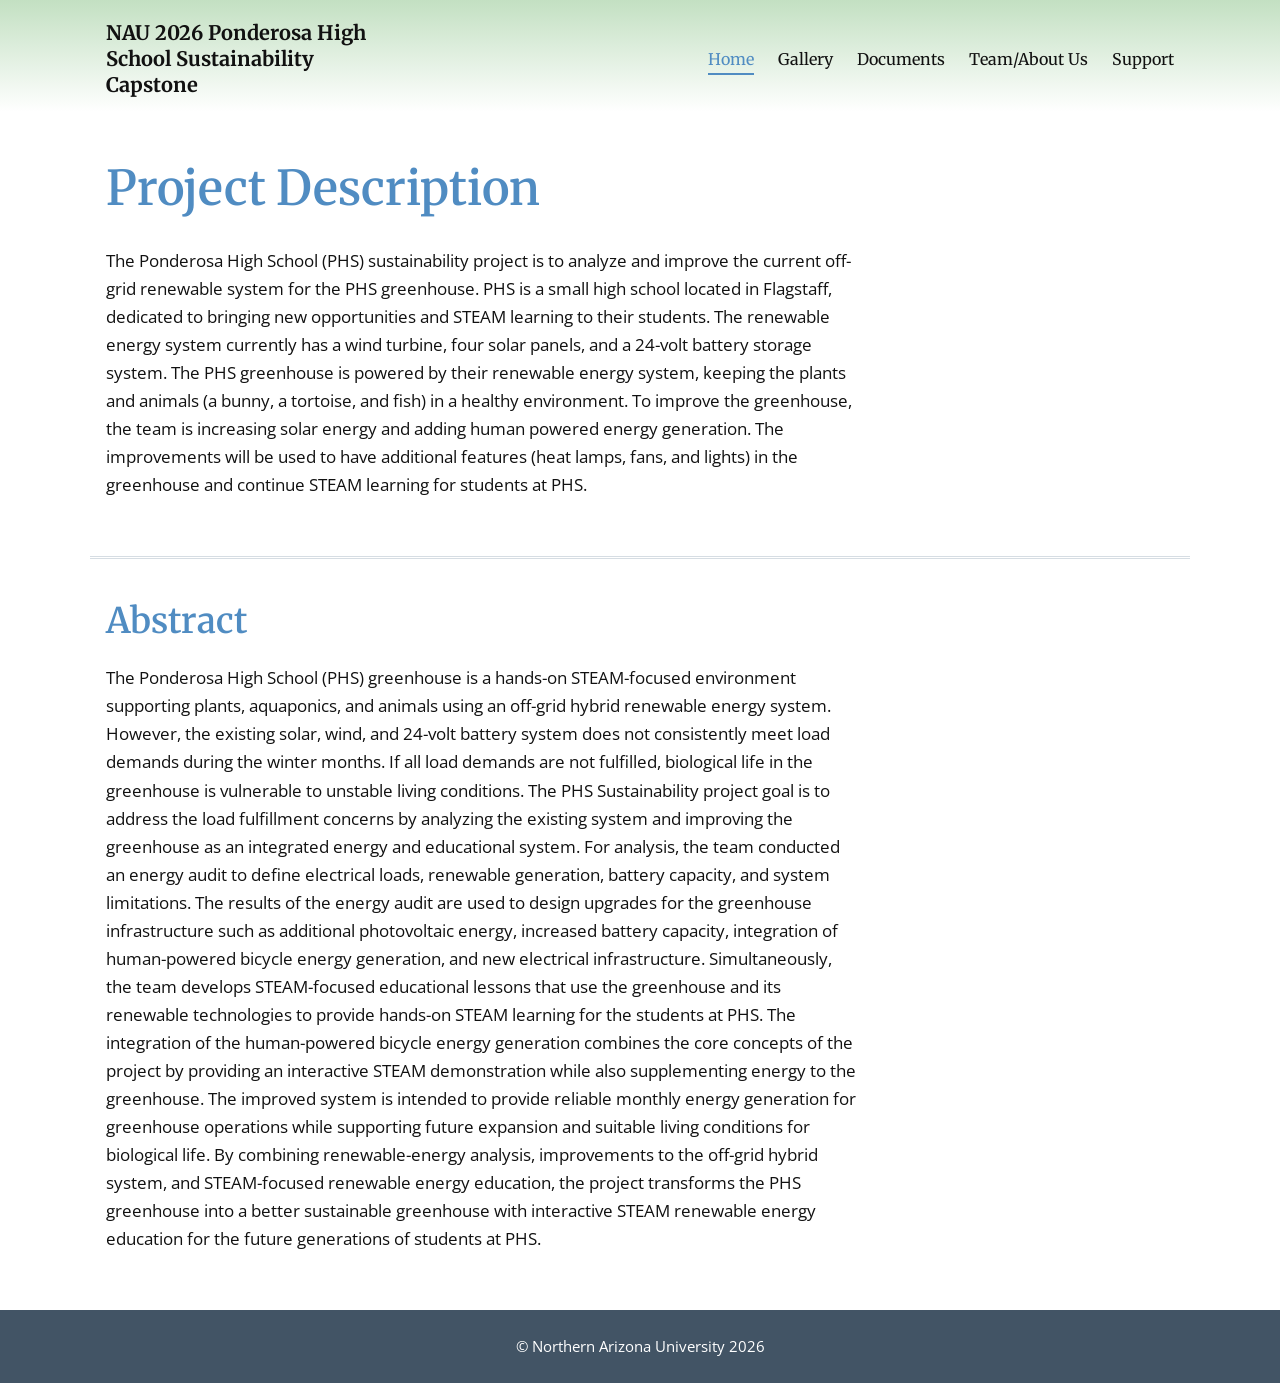
<file: PHS-website/index.html>
<!doctype html>
<html lang="en">
<head>
  <meta charset="utf-8">
  <meta name="viewport" content="width=device-width, initial-scale=1">
  <title>Home | NAU 2026 PHS Sustainability Capstone</title>
  <meta name="description" content="NAU Mechanical Engineering capstone improving the off-grid renewable energy system at the Ponderosa High School greenhouse in Flagstaff, AZ.">
  <link rel="preconnect" href="https://fonts.googleapis.com">
  <link rel="preconnect" href="https://fonts.gstatic.com" crossorigin>
  <link href="https://fonts.googleapis.com/css2?family=Merriweather:wght@400;600;700&family=Open+Sans:wght@400;600&display=swap" rel="stylesheet">
  <link rel="stylesheet" href="style.css">
</head>
<body>

<header class="site-header">
  <div class="inner">
    <a class="site-title" href="./">NAU 2026 Ponderosa High School Sustainability Capstone</a>
    <nav class="site-nav" aria-label="Main">
      <ul>
        <li><a href="./" aria-current="page">Home</a></li>
        <li><a href="Gallery.html">Gallery</a></li>
        <li><a href="Documents.html">Documents</a></li>
        <li><a href="Team-About-Us.html">Team/About Us</a></li>
        <li><a href="Support.html">Support</a></li>
      </ul>
    </nav>
  </div>
</header>

<main>
  <section class="section">
    <h1>Project Description</h1>
    <p>The Ponderosa High School (PHS) sustainability project is to analyze and improve the current off-grid renewable system for the PHS greenhouse. PHS is a small high school located in Flagstaff, dedicated to bringing new opportunities and STEAM learning to their students. The renewable energy system currently has a wind turbine, four solar panels, and a 24-volt battery storage system. The PHS greenhouse is powered by their renewable energy system, keeping the plants and animals (a bunny, a tortoise, and fish) in a healthy environment. To improve the greenhouse, the team is increasing solar energy and adding human powered energy generation. The improvements will be used to have additional features (heat lamps, fans, and lights) in the greenhouse and continue STEAM learning for students at PHS.</p>
  </section>

  <section class="section">
    <h2>Abstract</h2>
    <p>The Ponderosa High School (PHS) greenhouse is a hands-on STEAM-focused environment supporting plants, aquaponics, and animals using an off-grid hybrid renewable energy system. However, the existing solar, wind, and 24-volt battery system does not consistently meet load demands during the winter months. If all load demands are not fulfilled, biological life in the greenhouse is vulnerable to unstable living conditions. The PHS Sustainability project goal is to address the load fulfillment concerns by analyzing the existing system and improving the greenhouse as an integrated energy and educational system. For analysis, the team conducted an energy audit to define electrical loads, renewable generation, battery capacity, and system limitations. The results of the energy audit are used to design upgrades for the greenhouse infrastructure such as additional photovoltaic energy, increased battery capacity, integration of human-powered bicycle energy generation, and new electrical infrastructure. Simultaneously, the team develops STEAM-focused educational lessons that use the greenhouse and its renewable technologies to provide hands-on STEAM learning for the students at PHS. The integration of the human-powered bicycle energy generation combines the core concepts of the project by providing an interactive STEAM demonstration while also supplementing energy to the greenhouse. The improved system is intended to provide reliable monthly energy generation for greenhouse operations while supporting future expansion and suitable living conditions for biological life. By combining renewable-energy analysis, improvements to the off-grid hybrid system, and STEAM-focused renewable energy education, the project transforms the PHS greenhouse into a better sustainable greenhouse with interactive STEAM renewable energy education for the future generations of students at PHS.</p>
  </section>
</main>

<footer class="site-footer">
  <p>&copy; Northern Arizona University 2026</p>
</footer>

</body>
</html>
</file>
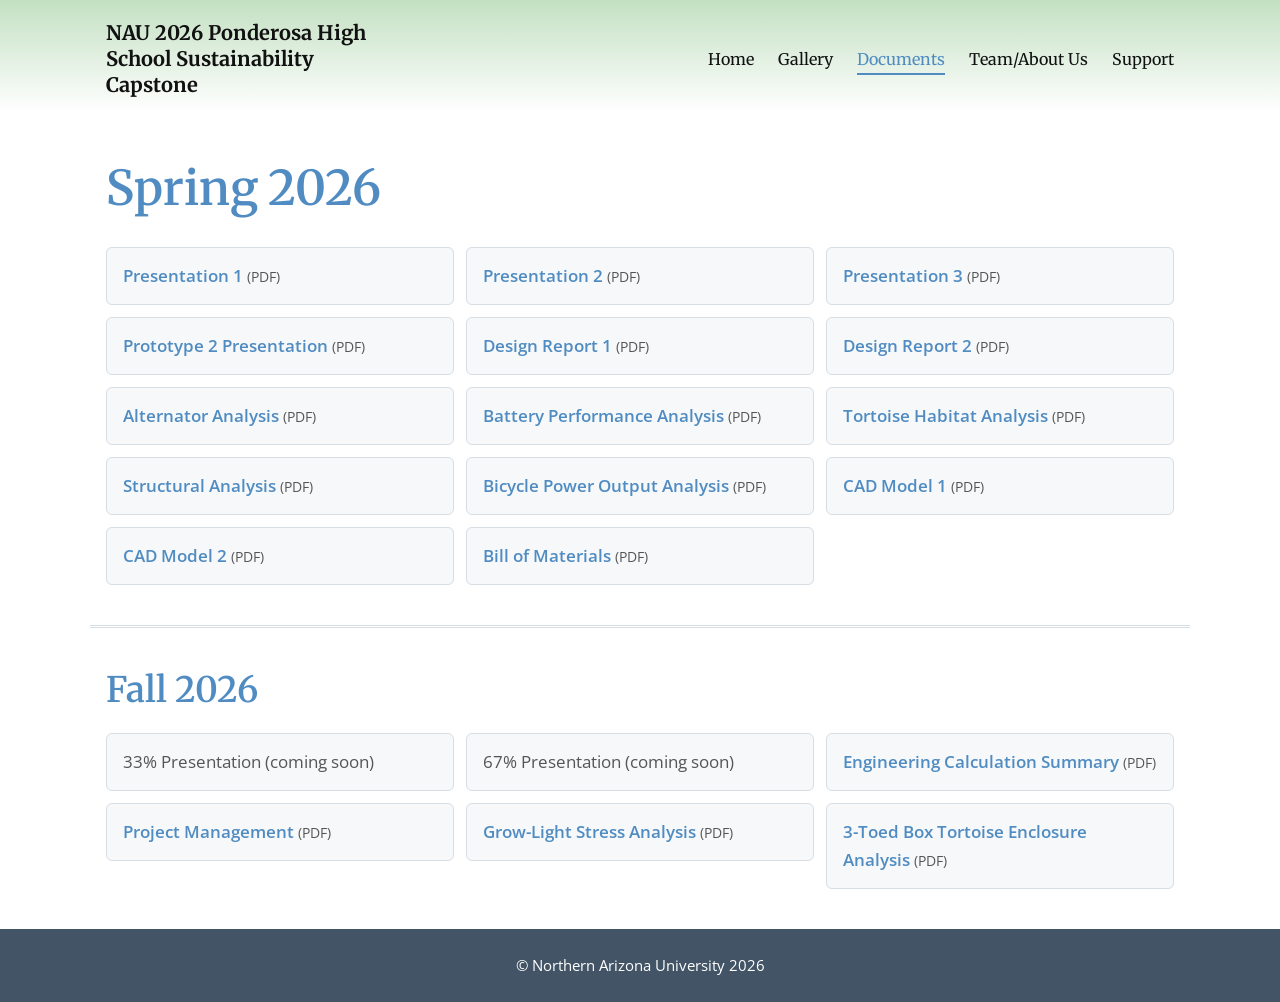
<file: PHS-website/Documents.html>
<!doctype html>
<html lang="en">
<head>
  <meta charset="utf-8">
  <meta name="viewport" content="width=device-width, initial-scale=1">
  <title>Documents | NAU 2026 PHS Sustainability Capstone</title>
  <link rel="preconnect" href="https://fonts.googleapis.com">
  <link rel="preconnect" href="https://fonts.gstatic.com" crossorigin>
  <link href="https://fonts.googleapis.com/css2?family=Merriweather:wght@400;600;700&family=Open+Sans:wght@400;600&display=swap" rel="stylesheet">
  <link rel="stylesheet" href="style.css">
</head>
<body>

<header class="site-header">
  <div class="inner">
    <a class="site-title" href="./">NAU 2026 Ponderosa High School Sustainability Capstone</a>
    <nav class="site-nav" aria-label="Main">
      <ul>
        <li><a href="./">Home</a></li>
        <li><a href="Gallery.html">Gallery</a></li>
        <li><a href="Documents.html" aria-current="page">Documents</a></li>
        <li><a href="Team-About-Us.html">Team/About Us</a></li>
        <li><a href="Support.html">Support</a></li>
      </ul>
    </nav>
  </div>
</header>

<main>
  <!-- To add a document: put the PDF in the files/ folder, then copy one <li> line below
       and change the file name and the link text. -->

  <section class="section">
    <h1>Spring 2026</h1>
    <ul class="doc-list">
      <li><a href="files/Presentation1.pdf">Presentation 1</a></li>
      <li><a href="files/Presentation2.pdf">Presentation 2</a></li>
      <li><a href="files/Presentation3.pdf">Presentation 3</a></li>
      <li><a href="files/Prototype2Demo-1.pdf">Prototype 2 Presentation</a></li>
      <li><a href="files/InitialDesignReportTemplate-updatedF23-1.pdf">Design Report 1</a></li>
      <li><a href="files/PHSCapstoneReport2.pdf">Design Report 2</a></li>
      <li><a href="files/K.PhillipsIndividualAnalysis.pdf">Alternator Analysis</a></li>
      <li><a href="files/HPBEfficiencyAnalysisAlex.pdf">Battery Performance Analysis</a></li>
      <li><a href="files/IndividualAnalysis_JennaSterry.pdf">Tortoise Habitat Analysis</a></li>
      <li><a href="files/CH_IndividualAnalyticalAnalysis.pdf">Structural Analysis</a></li>
      <li><a href="files/476_HW4_EthanSchalnat.pdf">Bicycle Power Output Analysis</a></li>
      <li><a href="files/BicycleGenerator_Drawing.pdf">CAD Model 1</a></li>
      <li><a href="files/BicycleGen_Drawing_Final.pdf">CAD Model 2</a></li>
      <li><a href="files/FinalBillofMaterials.pdf">Bill of Materials</a></li>
    </ul>
  </section>

  <section class="section">
    <h2>Fall 2026</h2>
    <ul class="doc-list">
      <!-- TODO: the old site linked both presentations to the tortoise enclosure PDF by mistake.
           Add the real PDFs to files/ and turn these into links like the others. -->
      <li><span class="pending">33% Presentation (coming soon)</span></li>
      <li><span class="pending">67% Presentation (coming soon)</span></li>
      <li><a href="files/EngineeringCalculationsSummary.pdf">Engineering Calculation Summary</a></li>
      <li><a href="files/ProjectManagementME486C.pdf">Project Management</a></li>
      <li><a href="files/GrowLights_Analysis_AlexandraMiller.pdf">Grow-Light Stress Analysis</a></li>
      <li><a href="files/3ToedBoxTortoiseEnclosure.pdf">3-Toed Box Tortoise Enclosure Analysis</a></li>
    </ul>
  </section>
</main>

<footer class="site-footer">
  <p>&copy; Northern Arizona University 2026</p>
</footer>

</body>
</html>
</file>
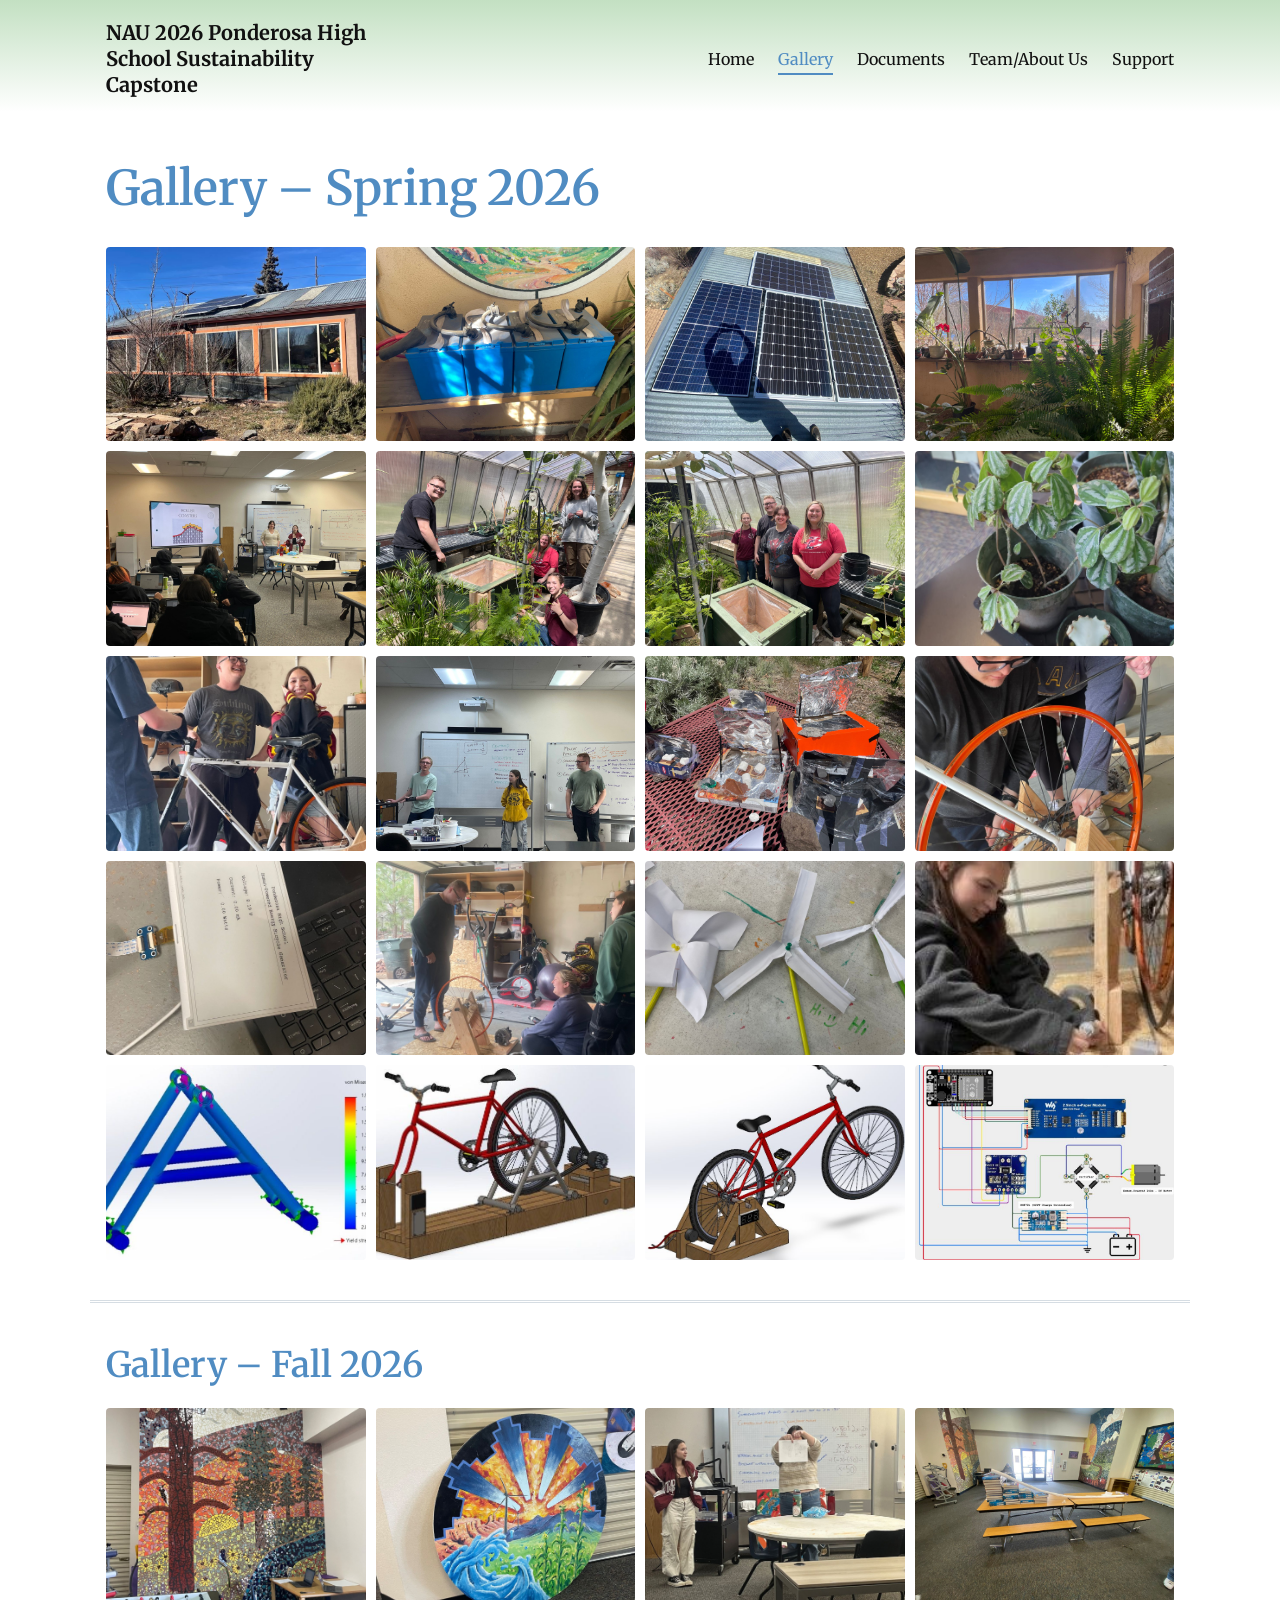
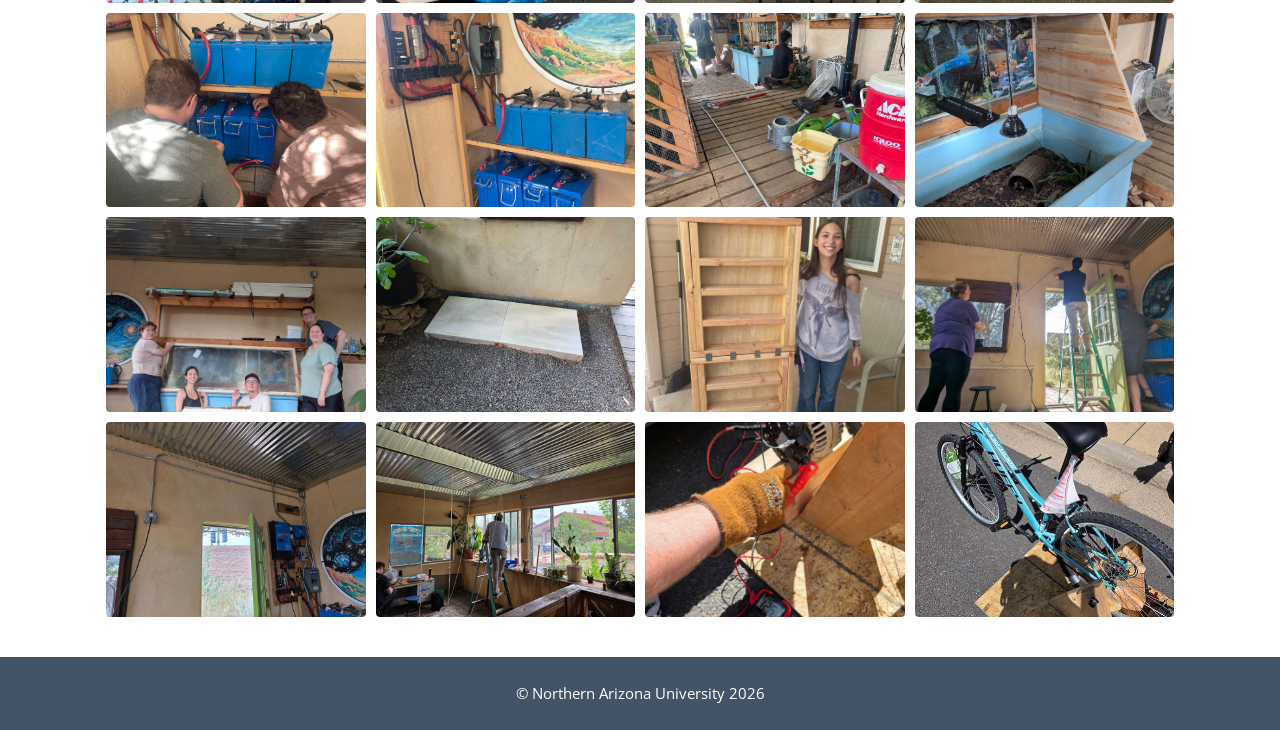
<file: PHS-website/Gallery.html>
<!doctype html>
<html lang="en">
<head>
  <meta charset="utf-8">
  <meta name="viewport" content="width=device-width, initial-scale=1">
  <title>Gallery | NAU 2026 PHS Sustainability Capstone</title>
  <link rel="preconnect" href="https://fonts.googleapis.com">
  <link rel="preconnect" href="https://fonts.gstatic.com" crossorigin>
  <link href="https://fonts.googleapis.com/css2?family=Merriweather:wght@400;600;700&family=Open+Sans:wght@400;600&display=swap" rel="stylesheet">
  <link rel="stylesheet" href="style.css">
</head>
<body>

<header class="site-header">
  <div class="inner">
    <a class="site-title" href="./">NAU 2026 Ponderosa High School Sustainability Capstone</a>
    <nav class="site-nav" aria-label="Main">
      <ul>
        <li><a href="./">Home</a></li>
        <li><a href="Gallery.html" aria-current="page">Gallery</a></li>
        <li><a href="Documents.html">Documents</a></li>
        <li><a href="Team-About-Us.html">Team/About Us</a></li>
        <li><a href="Support.html">Support</a></li>
      </ul>
    </nav>
  </div>
</header>

<main>
  <!-- To add a photo: put it in the images/ folder, then copy one <a> line below
       and change both file names and the alt text (a short description of the photo).
       Click any photo on the page to open it full size. -->

  <section class="section">
    <h1>Gallery &ndash; Spring 2026</h1>
    <div class="gallery">
      <a href="images/Greenhouse.JPG"><img src="images/Greenhouse.JPG" alt="The Ponderosa High School greenhouse" loading="lazy"></a>
      <a href="images/image-20260127-210844-2e73d92f.jpeg"><img src="images/image-20260127-210844-2e73d92f.jpeg" alt="The greenhouse's existing battery bank on a bench below a mural" loading="lazy"></a>
      <a href="images/image-20260227-210914-9c280179.jpeg"><img src="images/image-20260227-210914-9c280179.jpeg" alt="The four existing solar panels on the greenhouse roof" loading="lazy"></a>
      <a href="images/Insidegreenhouse.jpg"><img src="images/Insidegreenhouse.jpg" alt="Inside the greenhouse" loading="lazy"></a>
      <a href="images/Feb12.jpg"><img src="images/Feb12.jpg" alt="Team members teaching a roller coaster STEAM lesson to PHS students" loading="lazy"></a>
      <a href="images/PosingwithJuliebybox.jpg"><img src="images/PosingwithJuliebybox.jpg" alt="Team members posing with Julie by the box" loading="lazy"></a>
      <a href="images/PHSgroupposingbybox.jpg"><img src="images/PHSgroupposingbybox.jpg" alt="Group photo of the team at PHS" loading="lazy"></a>
      <a href="images/Plants.JPG"><img src="images/Plants.JPG" alt="Plants growing in the greenhouse" loading="lazy"></a>
      <a href="images/Jennasshortzoomedout.jpg"><img src="images/Jennasshortzoomedout.jpg" alt="Jenna with PHS students" loading="lazy"></a>
      <a href="images/CarsonJennaEthanlecturing.jpg"><img src="images/CarsonJennaEthanlecturing.jpg" alt="Carson, Jenna, and Ethan teaching a lesson at PHS" loading="lazy"></a>
      <a href="images/Studentsolarovensoutside.jpg"><img src="images/Studentsolarovensoutside.jpg" alt="PHS students testing solar ovens outside" loading="lazy"></a>
      <a href="images/Addingdrivebelt.jpg"><img src="images/Addingdrivebelt.jpg" alt="Adding the drive belt to the bicycle generator" loading="lazy"></a>
      <a href="images/Displayscreen.jpg"><img src="images/Displayscreen.jpg" alt="The bicycle generator's display screen" loading="lazy"></a>
      <a href="images/EthanKaitlynaddingbike.jpg"><img src="images/EthanKaitlynaddingbike.jpg" alt="Ethan and Kaitlyn mounting the bike on the generator stand" loading="lazy"></a>
      <a href="images/Multiplestudentwindmill.jpg"><img src="images/Multiplestudentwindmill.jpg" alt="PHS students working on windmills" loading="lazy"></a>
      <a href="images/Screenshot2026-05-02171630.jpg"><img src="images/Screenshot2026-05-02171630.jpg" alt="Team member wiring the bicycle generator stand" loading="lazy"></a>
      <a href="images/Screenshot2026-05-02171704.jpg"><img src="images/Screenshot2026-05-02171704.jpg" alt="Von Mises stress analysis of the bicycle stand frame" loading="lazy"></a>
      <a href="images/Screenshot2026-05-02171547.jpg"><img src="images/Screenshot2026-05-02171547.jpg" alt="CAD model of the bicycle generator on its wooden base" loading="lazy"></a>
      <a href="images/BicycleCADSpring2026.png"><img src="images/BicycleCADSpring2026.png" alt="Spring 2026 bicycle generator CAD model" loading="lazy"></a>
      <a href="images/CircuitDiagramSpring2026.png"><img src="images/CircuitDiagramSpring2026.png" alt="Spring 2026 bicycle generator circuit diagram" loading="lazy"></a>
    </div>
  </section>

  <section class="section">
    <h2>Gallery &ndash; Fall 2026</h2>
    <div class="gallery">
      <a href="images/PHSwallmuralagain.jpg"><img src="images/PHSwallmuralagain.jpg" alt="Mural on a wall at PHS" loading="lazy"></a>
      <a href="images/Studenthopisunmural.jpg"><img src="images/Studenthopisunmural.jpg" alt="Student Hopi sun mural at PHS" loading="lazy"></a>
      <a href="images/image-20260226-175356-0e9d4a91.jpeg"><img src="images/image-20260226-175356-0e9d4a91.jpeg" alt="Team member holding up a student's drawing during a lesson" loading="lazy"></a>
      <a href="images/image-20260226-172534-e926b7bc.jpeg"><img src="images/image-20260226-172534-e926b7bc.jpeg" alt="A ramp built from a stack of textbooks for a roller coaster lesson" loading="lazy"></a>
      <a href="images/Batteryinstallation.jpg"><img src="images/Batteryinstallation.jpg" alt="Installing the new batteries" loading="lazy"></a>
      <a href="images/Completedbatteryinstallation.jpg"><img src="images/Completedbatteryinstallation.jpg" alt="The completed battery installation" loading="lazy"></a>
      <a href="images/Conduitorganization.jpg"><img src="images/Conduitorganization.jpg" alt="Organizing electrical conduit" loading="lazy"></a>
      <a href="images/Rightsideoftortoiseenclosure.JPG"><img src="images/Rightsideoftortoiseenclosure.JPG" alt="Right side of the tortoise enclosure" loading="lazy"></a>
      <a href="images/Teamtortoiseenclosure.JPG"><img src="images/Teamtortoiseenclosure.JPG" alt="The team with the tortoise enclosure" loading="lazy"></a>
      <a href="images/Ingreenhouse.JPG"><img src="images/Ingreenhouse.JPG" alt="The team working in the greenhouse" loading="lazy"></a>
      <a href="images/Jennaplatform.jpg"><img src="images/Jennaplatform.jpg" alt="Jenna with the platform" loading="lazy"></a>
      <a href="images/Placingconduit.JPG"><img src="images/Placingconduit.JPG" alt="Placing conduit in the greenhouse" loading="lazy"></a>
      <a href="images/20260927_112324.jpg"><img src="images/20260927_112324.jpg" alt="New conduit runs and the inverter and charge controller panel on the greenhouse wall" loading="lazy"></a>
      <a href="images/20260927_112336.jpg"><img src="images/20260927_112336.jpg" alt="Team member on a ladder installing hardware inside the greenhouse" loading="lazy"></a>
      <a href="images/20260926_123015.jpg"><img src="images/20260926_123015.jpg" alt="Measuring the bicycle alternator's output with a multimeter" loading="lazy"></a>
      <a href="images/Screenshot2026-10-03200513.png"><img src="images/Screenshot2026-10-03200513.png" alt="Bike mounted on the new generator stand" loading="lazy"></a>
    </div>
  </section>
</main>

<footer class="site-footer">
  <p>&copy; Northern Arizona University 2026</p>
</footer>

</body>
</html>
</file>
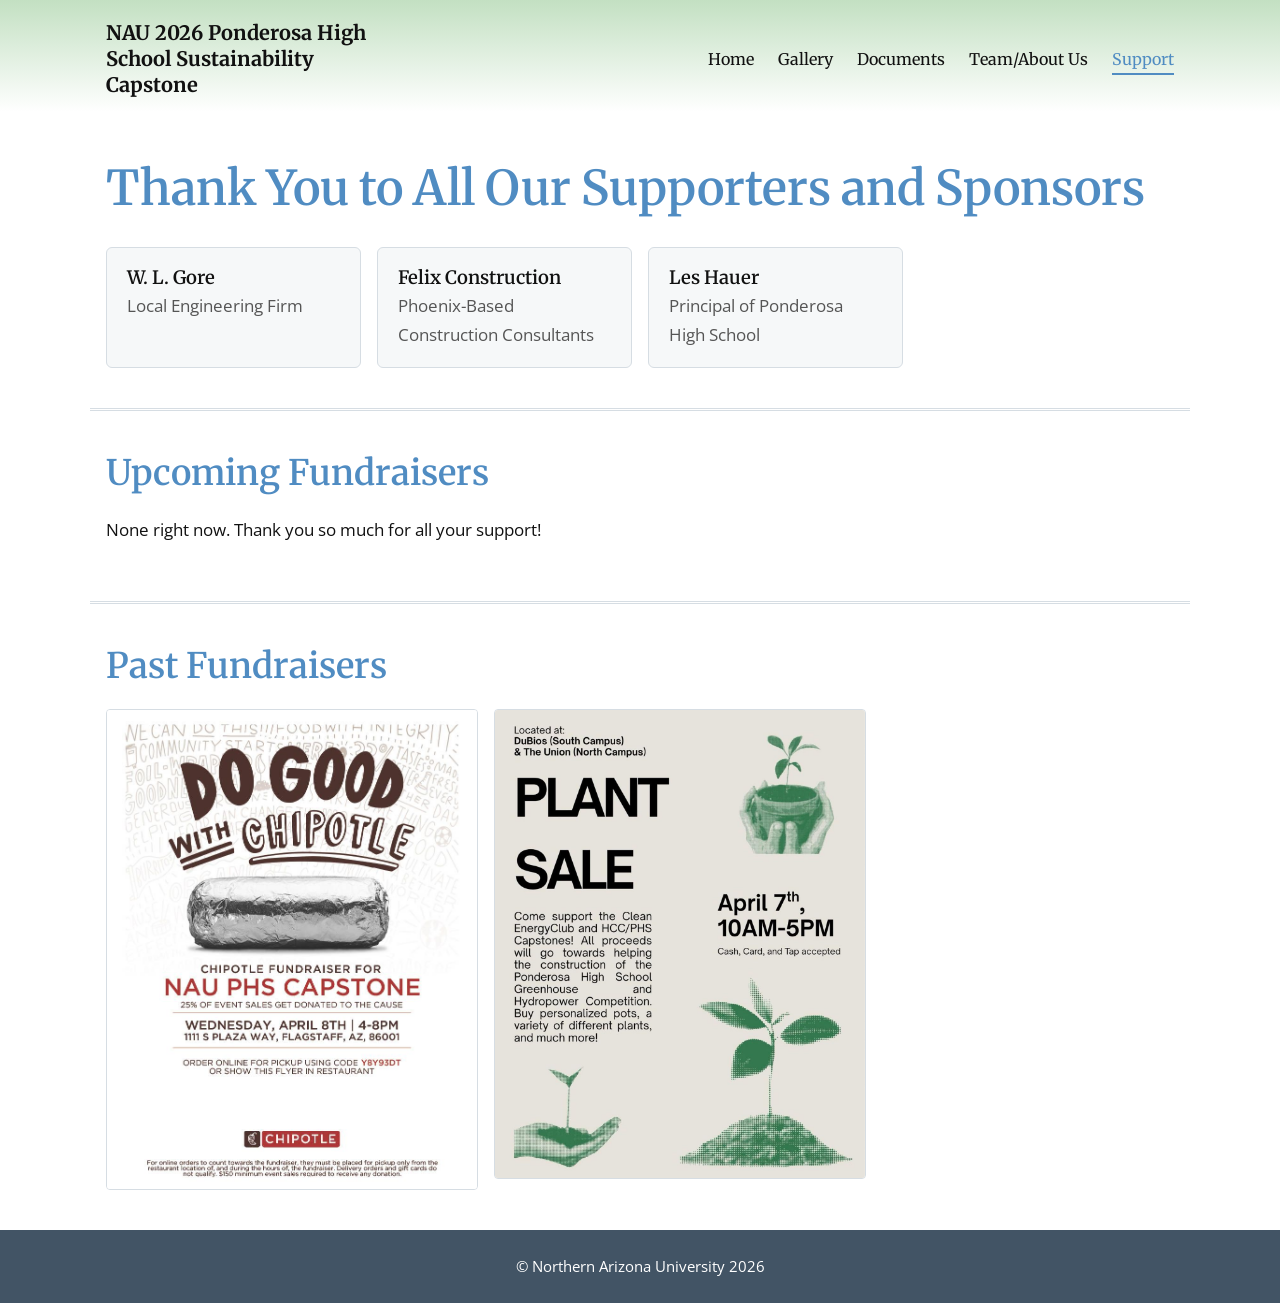
<file: PHS-website/Support.html>
<!doctype html>
<html lang="en">
<head>
  <meta charset="utf-8">
  <meta name="viewport" content="width=device-width, initial-scale=1">
  <title>Support | NAU 2026 PHS Sustainability Capstone</title>
  <link rel="preconnect" href="https://fonts.googleapis.com">
  <link rel="preconnect" href="https://fonts.gstatic.com" crossorigin>
  <link href="https://fonts.googleapis.com/css2?family=Merriweather:wght@400;600;700&family=Open+Sans:wght@400;600&display=swap" rel="stylesheet">
  <link rel="stylesheet" href="style.css">
</head>
<body>

<header class="site-header">
  <div class="inner">
    <a class="site-title" href="./">NAU 2026 Ponderosa High School Sustainability Capstone</a>
    <nav class="site-nav" aria-label="Main">
      <ul>
        <li><a href="./">Home</a></li>
        <li><a href="Gallery.html">Gallery</a></li>
        <li><a href="Documents.html">Documents</a></li>
        <li><a href="Team-About-Us.html">Team/About Us</a></li>
        <li><a href="Support.html" aria-current="page">Support</a></li>
      </ul>
    </nav>
  </div>
</header>

<main>
  <section class="section">
    <h1>Thank You to All Our Supporters and Sponsors</h1>
    <div class="sponsors">
      <div class="sponsor">
        <h3>W. L. Gore</h3>
        <p>Local Engineering Firm</p>
      </div>
      <div class="sponsor">
        <h3>Felix Construction</h3>
        <p>Phoenix-Based Construction Consultants</p>
      </div>
      <div class="sponsor">
        <h3>Les Hauer</h3>
        <p>Principal of Ponderosa High School</p>
      </div>
    </div>
  </section>

  <section class="section">
    <h2>Upcoming Fundraisers</h2>
    <p>None right now. Thank you so much for all your support!</p>
  </section>

  <section class="section">
    <h2>Past Fundraisers</h2>
    <div class="flyers">
      <a href="images/1773617205531-f8166714-4011-4eb6-8fdb-9a7350d506f9_1.jpg"><img src="images/1773617205531-f8166714-4011-4eb6-8fdb-9a7350d506f9_1.jpg" alt="Flyer for the Chipotle fundraiser for the NAU PHS Capstone on Wednesday, April 8, 4 to 8 PM" loading="lazy"></a>
      <a href="images/Image.jpg"><img src="images/Image.jpg" alt="Flyer for the April 7 plant sale supporting the Clean Energy Club and the HCC/PHS capstones" loading="lazy"></a>
    </div>
  </section>
</main>

<footer class="site-footer">
  <p>&copy; Northern Arizona University 2026</p>
</footer>

</body>
</html>
</file>
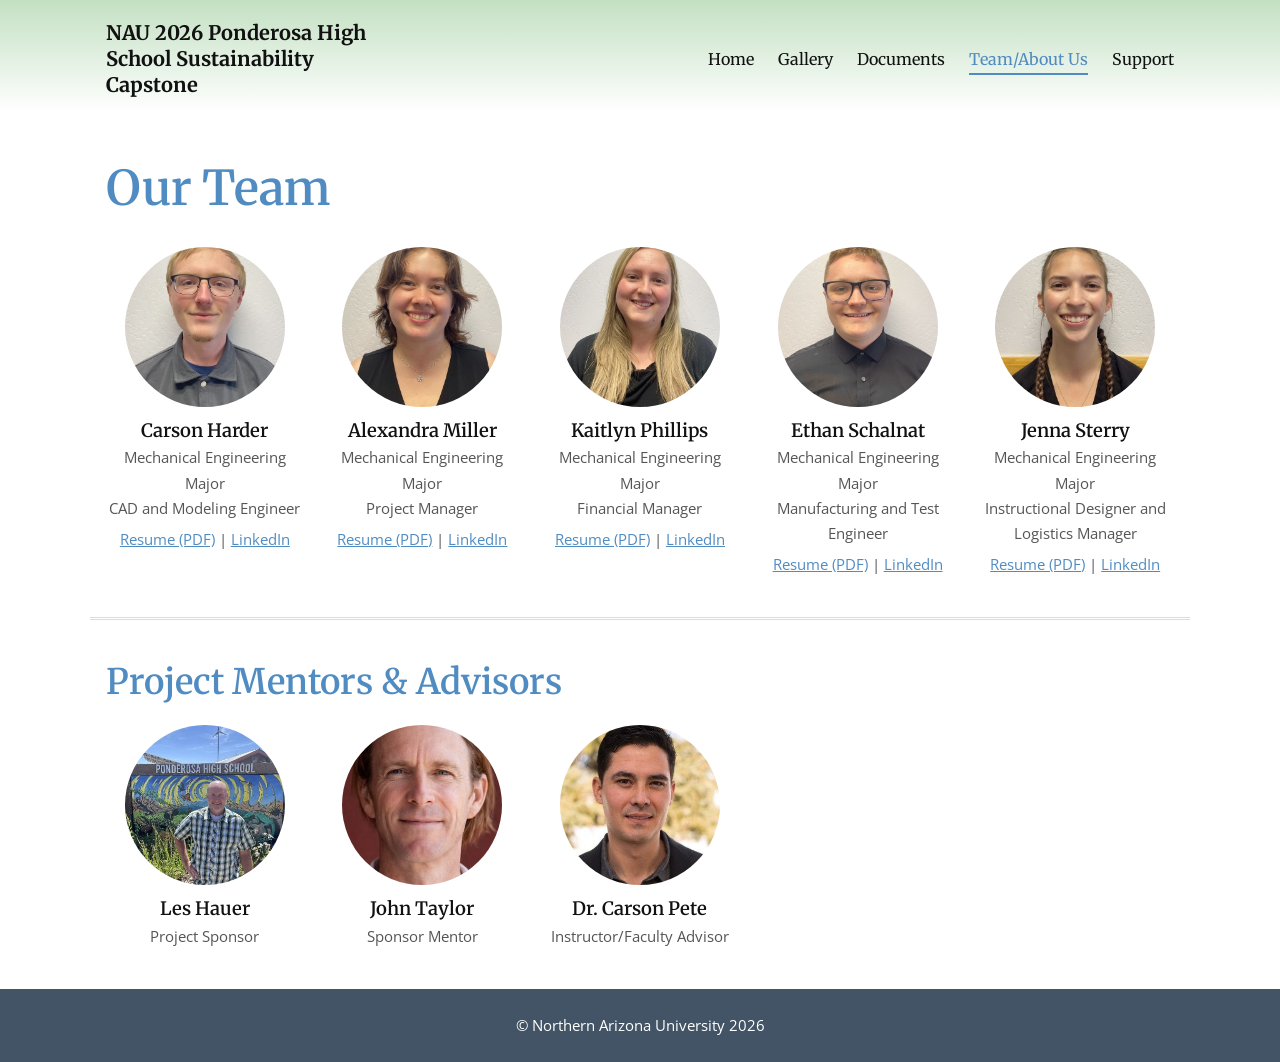
<file: PHS-website/Team-About-Us.html>
<!doctype html>
<html lang="en">
<head>
  <meta charset="utf-8">
  <meta name="viewport" content="width=device-width, initial-scale=1">
  <title>Team/About Us | NAU 2026 PHS Sustainability Capstone</title>
  <link rel="preconnect" href="https://fonts.googleapis.com">
  <link rel="preconnect" href="https://fonts.gstatic.com" crossorigin>
  <link href="https://fonts.googleapis.com/css2?family=Merriweather:wght@400;600;700&family=Open+Sans:wght@400;600&display=swap" rel="stylesheet">
  <link rel="stylesheet" href="style.css">
</head>
<body>

<header class="site-header">
  <div class="inner">
    <a class="site-title" href="./">NAU 2026 Ponderosa High School Sustainability Capstone</a>
    <nav class="site-nav" aria-label="Main">
      <ul>
        <li><a href="./">Home</a></li>
        <li><a href="Gallery.html">Gallery</a></li>
        <li><a href="Documents.html">Documents</a></li>
        <li><a href="Team-About-Us.html" aria-current="page">Team/About Us</a></li>
        <li><a href="Support.html">Support</a></li>
      </ul>
    </nav>
  </div>
</header>

<main>
  <section class="section">
    <h1>Our Team</h1>
    <div class="people">
      <div class="person">
        <img src="images/Carson.jpg" alt="Carson Harder">
        <h3>Carson Harder</h3>
        <p>Mechanical Engineering Major</p>
        <p>CAD and Modeling Engineer</p>
        <p class="links"><a href="files/CarsonHarder-Resume.docx3-1.pdf">Resume (PDF)</a> | <a href="https://www.linkedin.com/in/carson-harder-9b815533b/">LinkedIn</a></p>
      </div>
      <div class="person">
        <img src="images/Alex.jpg" alt="Alexandra Miller">
        <h3>Alexandra Miller</h3>
        <p>Mechanical Engineering Major</p>
        <p>Project Manager</p>
        <p class="links"><a href="files/Resume_AlexandraMiller.pdf">Resume (PDF)</a> | <a href="https://www.linkedin.com/in/alexandra-dilani-miller/">LinkedIn</a></p>
      </div>
      <div class="person">
        <img src="images/Kaitlyn.jpg" alt="Kaitlyn Phillips">
        <h3>Kaitlyn Phillips</h3>
        <p>Mechanical Engineering Major</p>
        <p>Financial Manager</p>
        <p class="links"><a href="files/Kaitlyn_Phillips_Engineering_Resume.pdf">Resume (PDF)</a> | <a href="https://www.linkedin.com/in/kaitlyn-phillips-58211a105/">LinkedIn</a></p>
      </div>
      <div class="person">
        <img src="images/Ethan.jpg" alt="Ethan Schalnat">
        <h3>Ethan Schalnat</h3>
        <p>Mechanical Engineering Major</p>
        <p>Manufacturing and Test Engineer</p>
        <p class="links"><a href="files/Resume_Schalnat_2026_Updated.pdf">Resume (PDF)</a> | <a href="https://www.linkedin.com/in/ethan-schalnat-442a2433b/">LinkedIn</a></p>
      </div>
      <div class="person">
        <img src="images/Jenna.jpg" alt="Jenna Sterry">
        <h3>Jenna Sterry</h3>
        <p>Mechanical Engineering Major</p>
        <p>Instructional Designer and Logistics Manager</p>
        <p class="links"><a href="files/JennaSterryResumeUpdated.pdf">Resume (PDF)</a> | <a href="https://www.linkedin.com/in/jenna-sterry/">LinkedIn</a></p>
      </div>
    </div>
  </section>

  <section class="section">
    <h2>Project Mentors &amp; Advisors</h2>
    <div class="people">
      <div class="person">
        <img src="images/Les.JPG" alt="Les Hauer">
        <h3>Les Hauer</h3>
        <p>Project Sponsor</p>
      </div>
      <div class="person">
        <img src="images/john.JPG" alt="John Taylor">
        <h3>John Taylor</h3>
        <p>Sponsor Mentor</p>
      </div>
      <div class="person">
        <img src="images/DRCarsonPete.jpg" alt="Dr. Carson Pete">
        <h3>Dr. Carson Pete</h3>
        <p>Instructor/Faculty Advisor</p>
      </div>
    </div>
  </section>
</main>

<footer class="site-footer">
  <p>&copy; Northern Arizona University 2026</p>
</footer>

</body>
</html>
</file>
<file: PHS-website/style.css>
/* PHS Sustainability Capstone site
   Colors and fonts carried over from the original Nicepage design. */

:root {
  --green-light: #c3e0c2;
  --blue: #508cc2;
  --text: #111;
  --muted: #555;
  --footer: #425465;
  --rule: #d6dde3;
  --card: #f6f8f9;
  --max: 1100px;
}

* { box-sizing: border-box; }

html { scroll-behavior: smooth; }

body {
  margin: 0;
  background: #fff;
  color: var(--text);
  font-family: "Open Sans", system-ui, sans-serif;
  font-size: 17px;
  line-height: 1.65;
  display: flex;
  flex-direction: column;
  min-height: 100vh;
}

main { flex: 1; }

a { color: var(--blue); }
a:hover { color: #2f6a9f; }

img { max-width: 100%; display: block; }

/* ---------- Header / nav ---------- */

.site-header {
  background: linear-gradient(0deg, #fff 5%, var(--green-light));
}

.site-header .inner {
  max-width: var(--max);
  margin: 0 auto;
  padding: 20px 16px;
  display: flex;
  flex-wrap: wrap;
  align-items: center;
  justify-content: space-between;
  gap: 12px 32px;
}

.site-title {
  font-family: "Merriweather", Georgia, serif;
  font-weight: 700;
  font-size: 1.25rem;
  line-height: 1.3;
  color: var(--text);
  text-decoration: none;
  max-width: 22ch;
}

.site-nav ul {
  list-style: none;
  margin: 0;
  padding: 0;
  display: flex;
  flex-wrap: wrap;
  gap: 4px 24px;
}

.site-nav a {
  font-family: "Merriweather", Georgia, serif;
  font-size: 1rem;
  color: var(--text);
  text-decoration: none;
  padding: 4px 0;
  border-bottom: 2px solid transparent;
}

.site-nav a:hover { border-bottom-color: var(--text); }
.site-nav a[aria-current="page"] { color: var(--blue); border-bottom-color: var(--blue); }

/* ---------- Page body ---------- */

.section {
  max-width: var(--max);
  margin: 0 auto;
  padding: 40px 16px;
}

.section + .section { border-top: 3px double var(--rule); }

h1, h2, h3 {
  font-family: "Merriweather", Georgia, serif;
  color: var(--blue);
  font-weight: 600;
  line-height: 1.25;
  margin: 0 0 0.6em;
}

h1 { font-size: clamp(1.9rem, 5vw, 3rem); }
h2 { font-size: clamp(1.5rem, 4vw, 2.2rem); }
h3 { font-size: 1.15rem; color: var(--text); margin-bottom: 0.2em; }

p { margin: 0 0 1em; max-width: 75ch; }

/* ---------- Documents ---------- */

.doc-list {
  list-style: none;
  margin: 0;
  padding: 0;
  display: grid;
  grid-template-columns: repeat(auto-fill, minmax(260px, 1fr));
  gap: 12px;
}

.doc-list a,
.doc-list .pending {
  display: block;
  padding: 14px 16px;
  background: var(--card);
  border: 1px solid var(--rule);
  border-radius: 6px;
  text-decoration: none;
  font-weight: 600;
}

.doc-list a:hover { border-color: var(--blue); background: #eef4fa; }
.doc-list a::after { content: " (PDF)"; font-weight: 400; color: var(--muted); font-size: 0.85em; }
.doc-list .pending { color: var(--muted); font-weight: 400; }

/* ---------- Gallery ---------- */

.gallery {
  display: grid;
  grid-template-columns: repeat(auto-fill, minmax(220px, 1fr));
  gap: 10px;
}

.gallery a {
  display: block;
  aspect-ratio: 4 / 3;
  overflow: hidden;
  border-radius: 4px;
  background: var(--card);
}

.gallery img {
  width: 100%;
  height: 100%;
  object-fit: cover;
  transition: transform 0.2s;
}

.gallery a:hover img { transform: scale(1.04); }

/* ---------- Team ---------- */

.people {
  display: grid;
  grid-template-columns: repeat(auto-fill, minmax(190px, 1fr));
  gap: 28px 20px;
}

.person { text-align: center; }

.person img {
  width: 160px;
  height: 160px;
  object-fit: cover;
  border-radius: 50%;
  margin: 0 auto 12px;
}

.person p { margin: 0; color: var(--muted); font-size: 0.95rem; }
.person .links { margin-top: 6px; font-size: 0.95rem; }

/* ---------- Support ---------- */

.sponsors {
  display: grid;
  grid-template-columns: repeat(auto-fill, minmax(240px, 1fr));
  gap: 16px;
}

.sponsor {
  padding: 18px 20px;
  background: var(--card);
  border: 1px solid var(--rule);
  border-radius: 6px;
}

.sponsor p { margin: 0; color: var(--muted); }

.flyers {
  display: grid;
  grid-template-columns: repeat(auto-fill, minmax(260px, 1fr));
  gap: 16px;
  max-width: 760px;
}

.flyers img { border: 1px solid var(--rule); border-radius: 4px; }

/* ---------- Footer ---------- */

.site-footer {
  background: var(--footer);
  color: #fff;
  text-align: center;
  padding: 24px 16px;
  font-size: 0.95rem;
}

.site-footer p { margin: 0 auto; }
</file>
